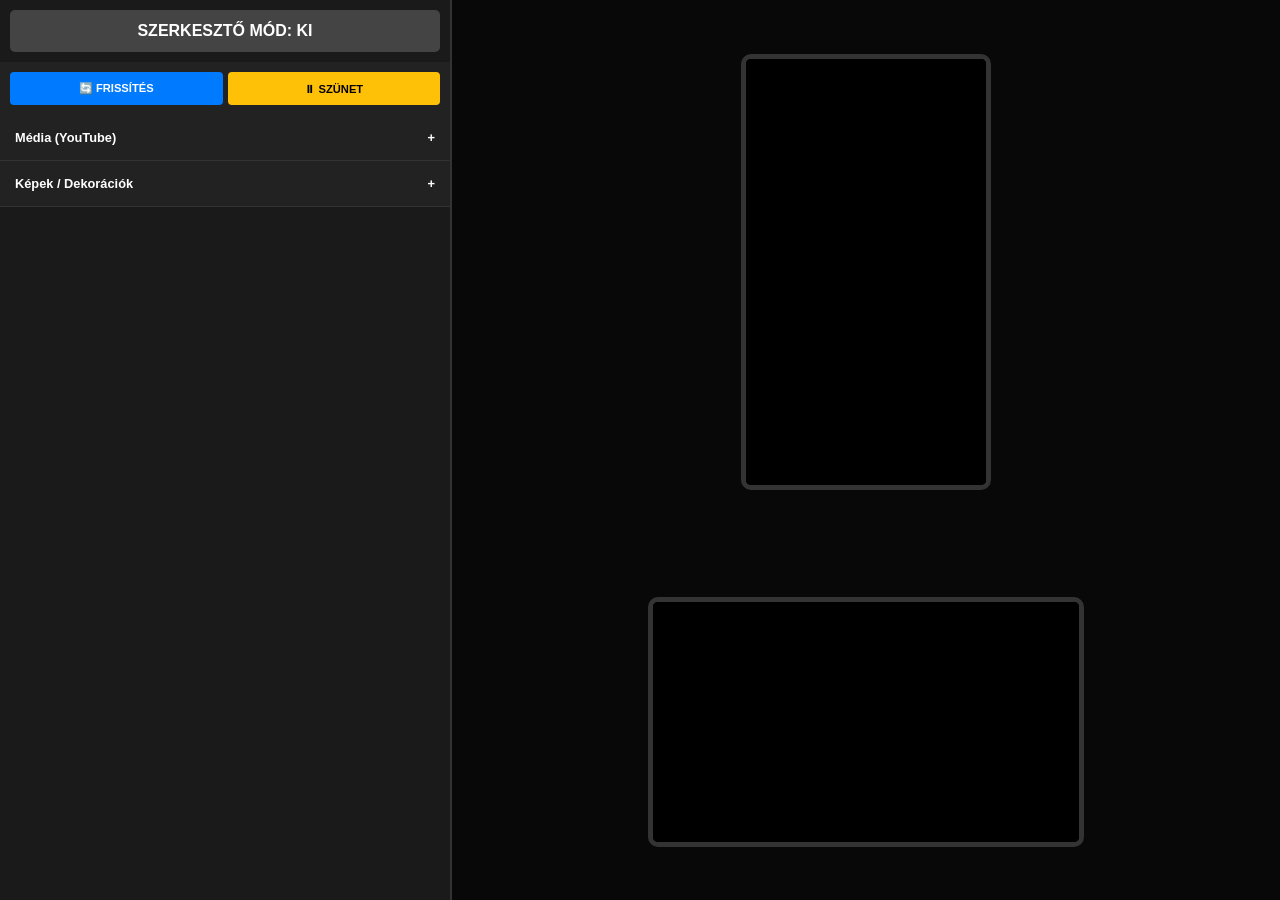
<file: admin5.html>
<!DOCTYPE html>
<html lang="hu">
<head>
    <meta charset="UTF-8">
    <title>NEO Admin - Dinamikus Képek</title>
    <style>
        :root { --neon: #0f0; --bg: #111; }
        body { margin: 0; display: flex; height: 100vh; background: #000; color: #fff; font-family: sans-serif; overflow: hidden; }
        .sidebar { width: 450px; background: #1a1a1a; border-right: 2px solid #333; overflow-y: auto; display: flex; flex-direction: column; }
        .preview-area { flex: 1; display: flex; flex-direction: column; align-items: center; justify-content: space-around; background: #080808; }
        
        /* Accordion */
        .accordion-item { border-bottom: 1px solid #333; }
        .accordion-header { padding: 15px; background: #222; cursor: pointer; display: flex; justify-content: space-between; font-weight: bold; font-size: 0.8rem; }
        .accordion-content { padding: 15px; display: none; background: #151515; }
        .accordion-content.active { display: block; }

        /* Controls */
        .live-toggle { background: #444; color: #fff; padding: 12px; text-align: center; font-weight: bold; cursor: pointer; margin: 10px; border-radius: 5px; }
        .live-toggle.on { background: var(--neon); color: #000; }
        .control-bar { padding: 10px; display: flex; gap: 5px; background: #222; }
        .btn { flex: 1; padding: 10px; border: none; border-radius: 4px; cursor: pointer; font-weight: bold; text-transform: uppercase; font-size: 0.7rem; }
        .btn-refresh { background: #007bff; color: white; }
        .btn-pause { background: #ffc107; color: #000; }
        
        /* Dinamikus gombok */
        .btn-add { background: #28a745; color: white; margin-top: 10px; }
        .btn-rem { background: #dc3545; color: white; margin-top: 10px; }

        /* Transform Grid */
        .view-grid { display: flex; gap: 5px; margin-top: 10px; border: 1px dashed #444; padding: 5px; }
        .view-section { flex: 1; }
        .view-section h6 { margin: 0 0 5px; font-size: 0.6rem; color: #888; }
        .input-group { display: grid; grid-template-columns: 1fr 1fr; gap: 3px; }
        input { background: #333; border: 1px solid #444; color: #fff; padding: 5px; font-size: 0.7rem; width: 100%; box-sizing: border-box; }

        /* Preview Iframes */
        .preview-container { border: 5px solid #333; border-radius: 10px; overflow: hidden; background: #000; }
        .p-port { width: 240px; height: 426px; }
        .p-land { width: 426px; height: 240px; }
        iframe { width: 100%; height: 100%; border: none; }
    </style>
</head>
<body>

<div class="sidebar">
    <div id="edit-toggle" class="live-toggle" onclick="toggleEdit()">SZERKESZTŐ MÓD: KI</div>

    <div class="control-bar">
        <button class="btn btn-refresh" onclick="manualRefresh()">🔄 Frissítés</button>
        <button id="play-pause-btn" class="btn btn-pause" onclick="togglePlayback()">⏸ Szünet</button>
    </div>

    <div class="accordion-item">
        <div class="accordion-header" onclick="toggleAccordion(this)"><span>Média (YouTube)</span><span class="sign">+</span></div>
        <div class="accordion-content">
            <input type="text" id="yt_input" placeholder="YouTube URL..." style="margin-bottom:10px;">
            <input type="hidden" id="yt">
            <div id="yt-fields"></div>
        </div>
    </div>

    <div class="accordion-item">
        <div class="accordion-header" onclick="toggleAccordion(this)"><span>Képek / Dekorációk</span><span class="sign">+</span></div>
        <div class="accordion-content">
            <div id="image-list"></div>
            <div style="display: flex; gap: 5px;">
                <button class="btn btn-add" onclick="ImageManager.add()">+ Új kép</button>
                <div class="accordion-item">
                <div class="accordion-header" onclick="toggleAccordion(this)"><span>Képek / Dekorációk</span><span class="sign">+</span></div>
                <div class="accordion-content">
                    <div id="image-list"></div>
                    <button class="btn btn-add" style="width:100%" onclick="ImageManager.add()">+ ÚJ KÉP HOZZÁADÁSA</button>
                    </div>
                </div>
            </div>
        </div>
    </div>
</div>

<div class="preview-area">
    <div class="preview-container p-port"><iframe id="ifr_p" src="index.html"></iframe></div>
    <div class="preview-container p-land"><iframe id="ifr_l" src="index.html"></iframe></div>
</div>

<script type="module">
    import { URLHandler } from './url-handler.js';
    import { TransformModule } from './transform-module.js';

    let isPlaying = true;
    let editMode = false;
    let imageCount = 0;

    // Globális ImageManager objektum
        window.ImageManager = {
        add: () => {
            imageCount++;
            const id = `d${imageCount}`;
            const div = document.createElement('div');
            div.id = `${id}-group`;
            div.style.padding = "15px 10px";
            div.style.borderBottom = "1px solid #444";
            div.style.position = "relative";
            div.style.background = "#1d1d1d";
            div.style.marginBottom = "5px";
    
            div.innerHTML = `
                <button onclick="ImageManager.removeByID('${id}-group')" 
                        style="position:absolute; right:5px; top:5px; background:#ff4444; color:white; border:none; border-radius:3px; cursor:pointer; font-size:0.6rem; padding:2px 6px;">X</button>
                <label style="font-size:0.6rem; color:var(--neon)">KÉP ID: ${id}</label>
                <input type="text" id="${id}url" placeholder="Kép URL (https://...)" oninput="update()">
                ${TransformModule.createUIFields(id)}
            `;
            document.getElementById('image-list').appendChild(div);
    
            // ALAPÉRTELMEZETT ÉRTÉKEK BEÁLLÍTÁSA (50%)
            // Álló nézet
            document.getElementById(`${id}x`).value = 50;
            document.getElementById(`${id}y`).value = 50;
            document.getElementById(`${id}w`).value = 50;
            document.getElementById(`${id}h`).value = 50;
            // Fekvő nézet
            document.getElementById(`l${id}x`).value = 50;
            document.getElementById(`l${id}y`).value = 50;
            document.getElementById(`l${id}w`).value = 50;
            document.getElementById(`l${id}h`).value = 50;
    
            window.update(); // Frissítés, hogy az előnézet is lássa az alapértékeket
        },
        removeByID: (groupID) => {
            const el = document.getElementById(groupID);
            if (el) { el.remove(); window.update(); }
        }
    };

    window.toggleAccordion = (h) => {
        const c = h.nextElementSibling;
        c.classList.toggle('active');
        h.querySelector('.sign').innerText = c.classList.contains('active') ? '-' : '+';
    };

    window.toggleEdit = () => {
        editMode = !editMode;
        const btn = document.getElementById('edit-toggle');
        btn.innerText = "SZERKESZTŐ MÓD: " + (editMode ? "BE" : "KI");
        btn.classList.toggle('on', editMode);
        window.update();
    };

    window.update = () => {
        const params = { imgCount: imageCount };
        document.querySelectorAll('input').forEach(i => { 
            if(i.id && i.id !== 'yt_input') params[i.id] = i.value; 
        });
        if (editMode) params.edit = '1';

        [document.getElementById('ifr_p'), document.getElementById('ifr_l')].forEach(ifr => {
            if (ifr.contentWindow) {
                ifr.contentWindow.postMessage({ type: 'STYLE', params }, '*');
            }
        });
    };

    window.manualRefresh = () => {
        const p = new URLSearchParams();
        p.set('imgCount', imageCount);
        document.querySelectorAll('input').forEach(i => { 
            if(i.id && i.id !== 'yt_input' && i.value) p.set(i.id, i.value); 
        });
        if (editMode) p.set('edit', '1');
        
        const url = 'index.html?' + p.toString();
        document.getElementById('ifr_p').src = url;
        document.getElementById('ifr_l').src = url;
    };

    window.togglePlayback = () => {
        isPlaying = !isPlaying;
        document.getElementById('play-pause-btn').innerText = isPlaying ? "⏸ Szünet" : "▶ Lejátszás";
        [document.getElementById('ifr_p'), document.getElementById('ifr_l')].forEach(ifr => {
            ifr.contentWindow.postMessage({ type: 'VIDEO', action: isPlaying ? 'play' : 'pause' }, '*');
        });
    };

    // Kezdő mezők
    window.addEventListener('DOMContentLoaded', () => {
        document.getElementById('yt-fields').innerHTML = TransformModule.createUIFields('v');
        document.getElementById('yt_input').addEventListener('input', (e) => {
            document.getElementById('yt').value = URLHandler.parseYouTubeID(e.target.value);
        });
    });
</script>
</body>
</html>
</file>
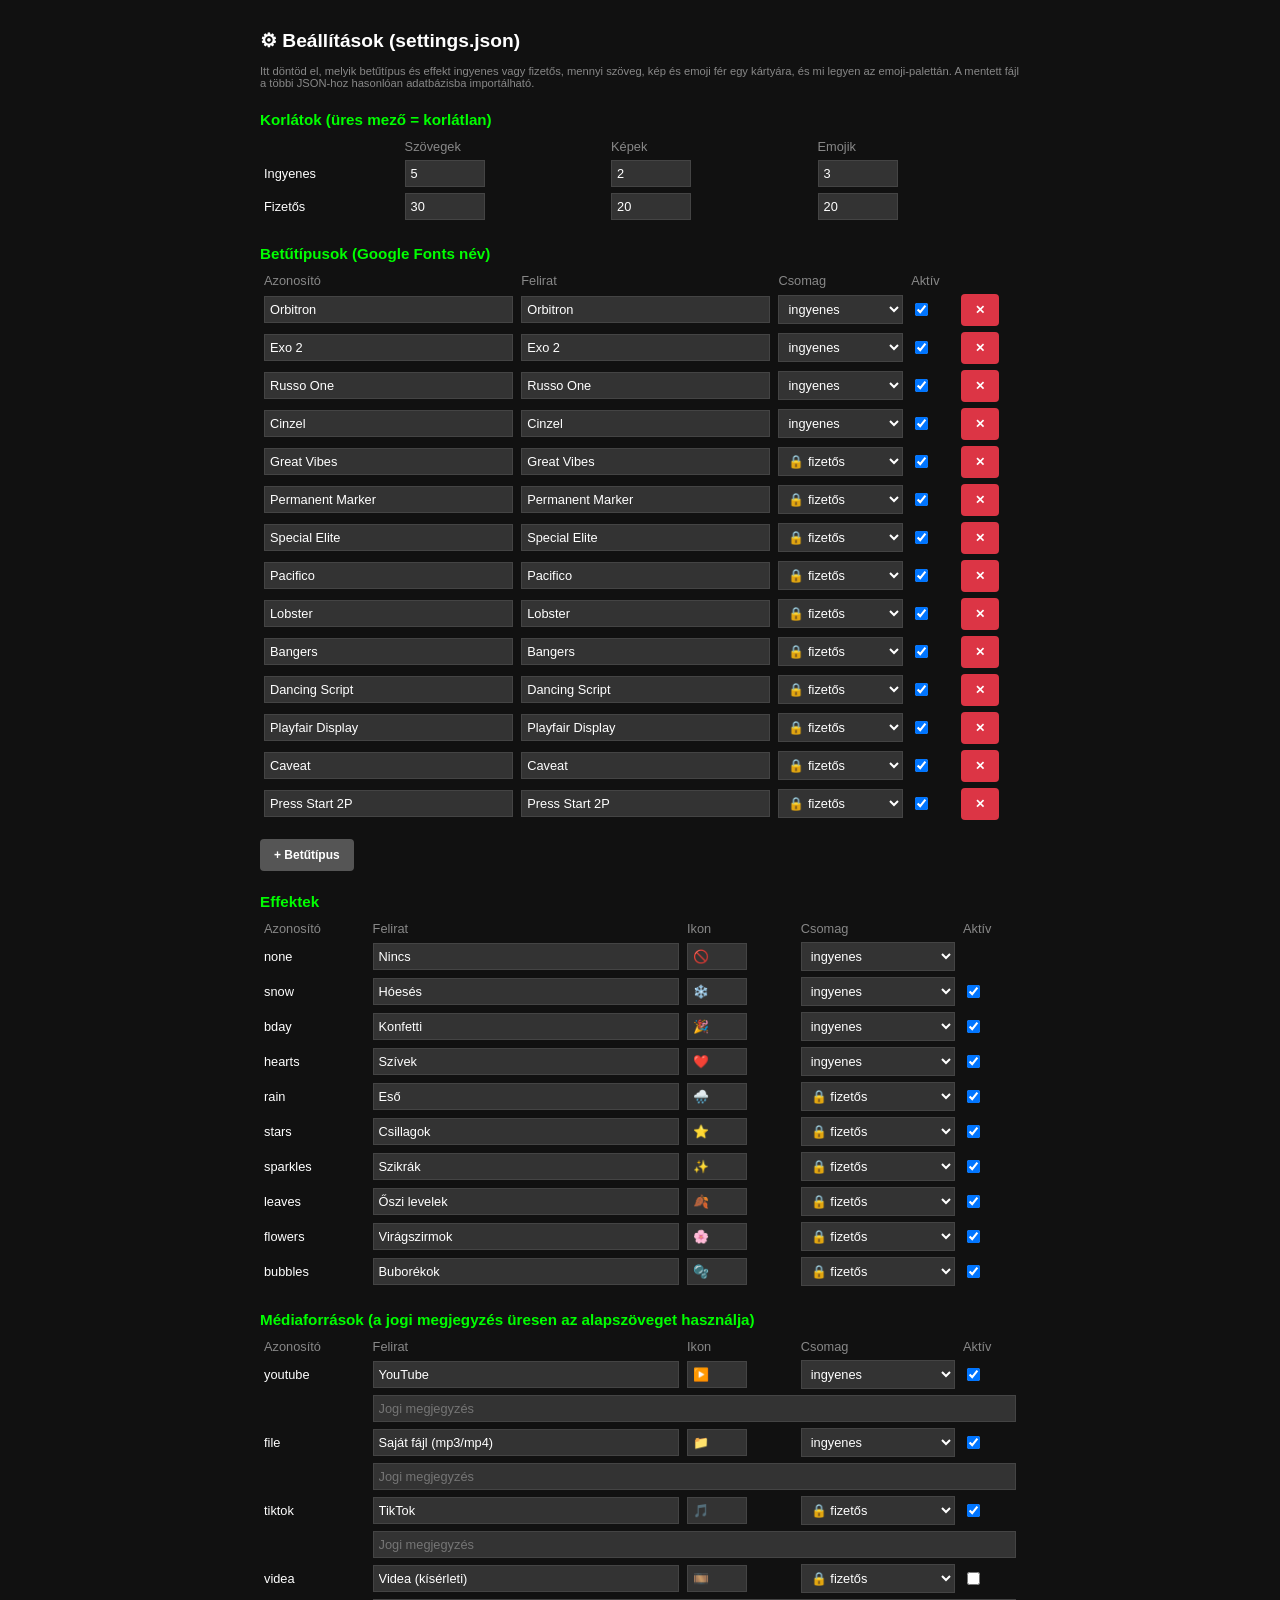
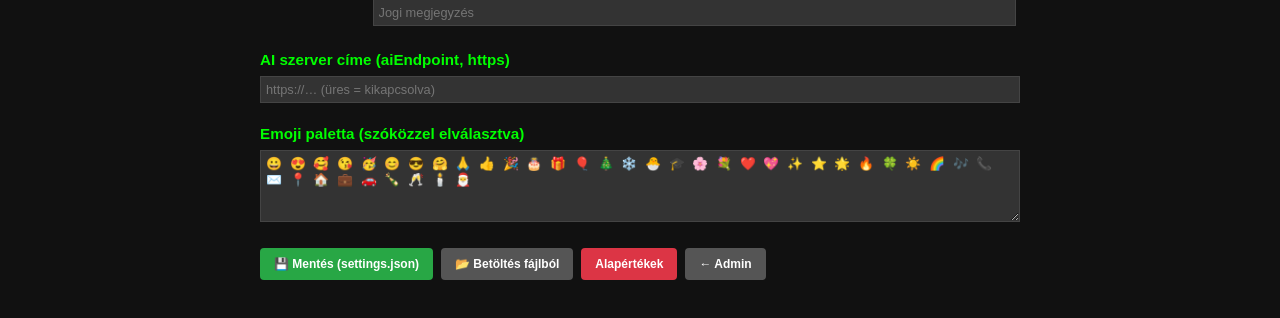
<file: setting.html>
<!DOCTYPE html>
<html lang="hu">
<head>
<meta charset="UTF-8">
<meta name="viewport" content="width=device-width, initial-scale=1">
<meta name="robots" content="noindex">
<link rel="icon" href="data:,">
<title>Beállítások</title>
<style>
    body { margin: 0; background: #111; color: #fff; font-family: sans-serif; }
    main { max-width: 760px; margin: 0 auto; padding: 16px; }
    h1 { font-size: 1.2rem; } h2 { font-size: .95rem; color: #0f0; margin: 22px 0 8px; }
    table { width: 100%; border-collapse: collapse; font-size: .8rem; } th { text-align: left; color: #888; font-weight: normal; }
    td, th { padding: 3px 4px; }
    input, select, textarea { background: #333; border: 1px solid #444; color: #fff; padding: 5px; box-sizing: border-box; width: 100%; font-size: .8rem; }
    input[type=checkbox] { width: auto; } input[type=number] { width: 80px; }
    button, .btn { background: #28a745; color: #fff; border: 0; border-radius: 4px; padding: 9px 14px; cursor: pointer; font-weight: bold; font-size: .75rem; text-decoration: none; display: inline-block; }
    .bar { display: flex; gap: 8px; flex-wrap: wrap; margin: 22px 0; align-items: center; }
    .gray { background: #555; } .red { background: #dc3545; } .hint { color: #888; font-size: .7rem; }
    :focus-visible { outline: 2px solid #0f0; }
</style>
</head>
<body><main>
<h1>⚙ Beállítások (settings.json)</h1>
<p class="hint">Itt döntöd el, melyik betűtípus és effekt ingyenes vagy fizetős, mennyi szöveg, kép és emoji fér egy kártyára, és mi legyen az emoji-palettán. A mentett fájl a többi JSON-hoz hasonlóan adatbázisba importálható.</p>

<h2>Korlátok (üres mező = korlátlan)</h2><table id="lim"></table>
<h2>Betűtípusok (Google Fonts név)</h2><table id="fonts"></table><p><button type="button" id="addf" class="gray">+ Betűtípus</button></p>
<h2>Effektek</h2><table id="fx"></table>
<h2>Médiaforrások (a jogi megjegyzés üresen az alapszöveget használja)</h2><table id="prov"></table>
<h2>AI szerver címe (aiEndpoint, https)</h2><input id="ai" placeholder="https://… (üres = kikapcsolva)">
<h2>Emoji paletta (szóközzel elválasztva)</h2><textarea id="emo" rows="4"></textarea>

<div class="bar">
    <button type="button" id="save">💾 Mentés (settings.json)</button>
    <label class="btn gray">📂 Betöltés fájlból<input type="file" id="imp" accept=".json" hidden></label>
    <button type="button" id="reset" class="red">Alapértékek</button>
    <a class="btn gray" href="admin.html">← Admin</a>
</div>

<script type="module">
import { DEFAULTS, merge, loadSettings } from './settings.js';
const $ = id => document.getElementById(id);
const esc = s => String(s ?? '').replace(/[&<>"']/g, c => '&#' + c.charCodeAt(0) + ';');
const tier = v => `<select data-k="tier"><option value="free"${v === 'free' ? ' selected' : ''}>ingyenes</option><option value="paid"${v === 'paid' ? ' selected' : ''}>🔒 fizetős</option></select>`;
const chk = v => `<input type="checkbox" data-k="enabled" aria-label="Engedélyezett"${v ? ' checked' : ''}>`;
let S;

function fontRow(f) {
    return `<tr data-row><td><input data-k="id" value="${esc(f.id)}" aria-label="Google Fonts név"></td><td><input data-k="label" value="${esc(f.label)}" aria-label="Megjelenő név"></td><td>${tier(f.tier)}</td><td>${chk(f.enabled)}</td><td><button type="button" class="red" data-del aria-label="Törlés">✕</button></td></tr>`;
}
function render() {
    $('lim').innerHTML = '<tr><th></th><th>Szövegek</th><th>Képek</th><th>Emojik</th></tr>' + ['free', 'paid'].map(p =>
        `<tr data-p="${p}"><td>${p === 'free' ? 'Ingyenes' : 'Fizetős'}</td>${['texts', 'images', 'emojis'].map(t =>
            `<td><input type="number" min="0" data-t="${t}" value="${esc(S.limits?.[p]?.[t] ?? '')}" placeholder="∞"></td>`).join('')}</tr>`).join('');
    $('fonts').innerHTML = '<tr><th>Azonosító</th><th>Felirat</th><th>Csomag</th><th>Aktív</th><th></th></tr>' + S.fonts.map(fontRow).join('');
    $('fx').innerHTML = '<tr><th>Azonosító</th><th>Felirat</th><th>Ikon</th><th>Csomag</th><th>Aktív</th></tr>' + S.effects.map(e =>
        `<tr data-row data-id="${esc(e.id)}"><td>${esc(e.id)}</td><td><input data-k="label" value="${esc(e.label)}"></td><td><input data-k="icon" value="${esc(e.icon)}" style="width:60px"></td><td>${tier(e.tier)}</td><td>${e.id === 'none' ? '' : chk(e.enabled)}</td></tr>`).join('');
    $('ai').value = S.aiEndpoint || '';
    $('emo').value = S.emojis.join(' ');
    $('prov').innerHTML = '<tr><th>Azonosító</th><th>Felirat</th><th>Ikon</th><th>Csomag</th><th>Aktív</th></tr>' + S.providers.map(e =>
        `<tr data-row data-id="${esc(e.id)}"><td>${esc(e.id)}</td><td><input data-k="label" value="${esc(e.label)}"></td><td><input data-k="icon" value="${esc(e.icon)}" style="width:60px"></td><td>${tier(e.tier)}</td><td>${chk(e.enabled)}</td></tr>` +
        `<tr><td></td><td colspan="4"><input data-k="legal" placeholder="Jogi megjegyzés" value="${esc(e.legal)}"></td></tr>`).join('');
}
const g = (tr, k) => tr.querySelector(`[data-k="${k}"]`);
function read() {
    const limits = {};
    document.querySelectorAll('#lim tr[data-p]').forEach(tr => {
        limits[tr.dataset.p] = {};
        tr.querySelectorAll('input').forEach(i => { limits[tr.dataset.p][i.dataset.t] = i.value === '' ? null : Math.max(0, +i.value); });
    });
    const fonts = [...$('fonts').querySelectorAll('tr[data-row]')].map(tr => ({
        id: g(tr, 'id').value.trim(), label: g(tr, 'label').value.trim() || g(tr, 'id').value.trim(),
        tier: g(tr, 'tier').value, enabled: g(tr, 'enabled').checked
    })).filter(f => /^[A-Za-z0-9 ]{2,40}$/.test(f.id));
    const effects = [...$('fx').querySelectorAll('tr[data-row]')].map(tr => ({
        id: tr.dataset.id, label: g(tr, 'label').value.trim() || tr.dataset.id, icon: g(tr, 'icon').value.trim(),
        tier: g(tr, 'tier').value, enabled: tr.dataset.id === 'none' ? true : g(tr, 'enabled').checked
    }));
    const providers = [...$('prov').querySelectorAll('tr[data-row]')].map(tr => ({
        id: tr.dataset.id, label: g(tr, 'label').value.trim() || tr.dataset.id, icon: g(tr, 'icon').value.trim(),
        tier: g(tr, 'tier').value, enabled: g(tr, 'enabled').checked, legal: g(tr.nextElementSibling, 'legal').value.trim()
    }));
    return { schemaVersion: 1, limits, fonts, effects, providers, aiEndpoint: /^https:\/\//.test($('ai').value.trim()) ? $('ai').value.trim() : '', emojis: $('emo').value.split(/\s+/).filter(Boolean) };
}
$('fonts').addEventListener('click', e => { if (e.target.dataset.del !== undefined) e.target.closest('tr').remove(); });
$('addf').addEventListener('click', () => $('fonts').insertAdjacentHTML('beforeend', fontRow({ id: '', label: '', tier: 'paid', enabled: true })));
$('save').addEventListener('click', () => {
    const a = document.createElement('a');
    a.href = URL.createObjectURL(new Blob([JSON.stringify(read(), null, 2)], { type: 'application/json' }));
    a.download = 'settings.json'; a.click(); URL.revokeObjectURL(a.href);
});
$('imp').addEventListener('change', async e => {
    try { S = merge(JSON.parse(await e.target.files[0].text())); render(); } catch { alert('Érvénytelen JSON fájl.'); }
});
$('reset').addEventListener('click', () => { if (confirm('Visszaállítod az alapértékeket?')) { S = merge(null); render(); } });

S = await loadSettings(); render();
</script>
</main></body>
</html>
</file>
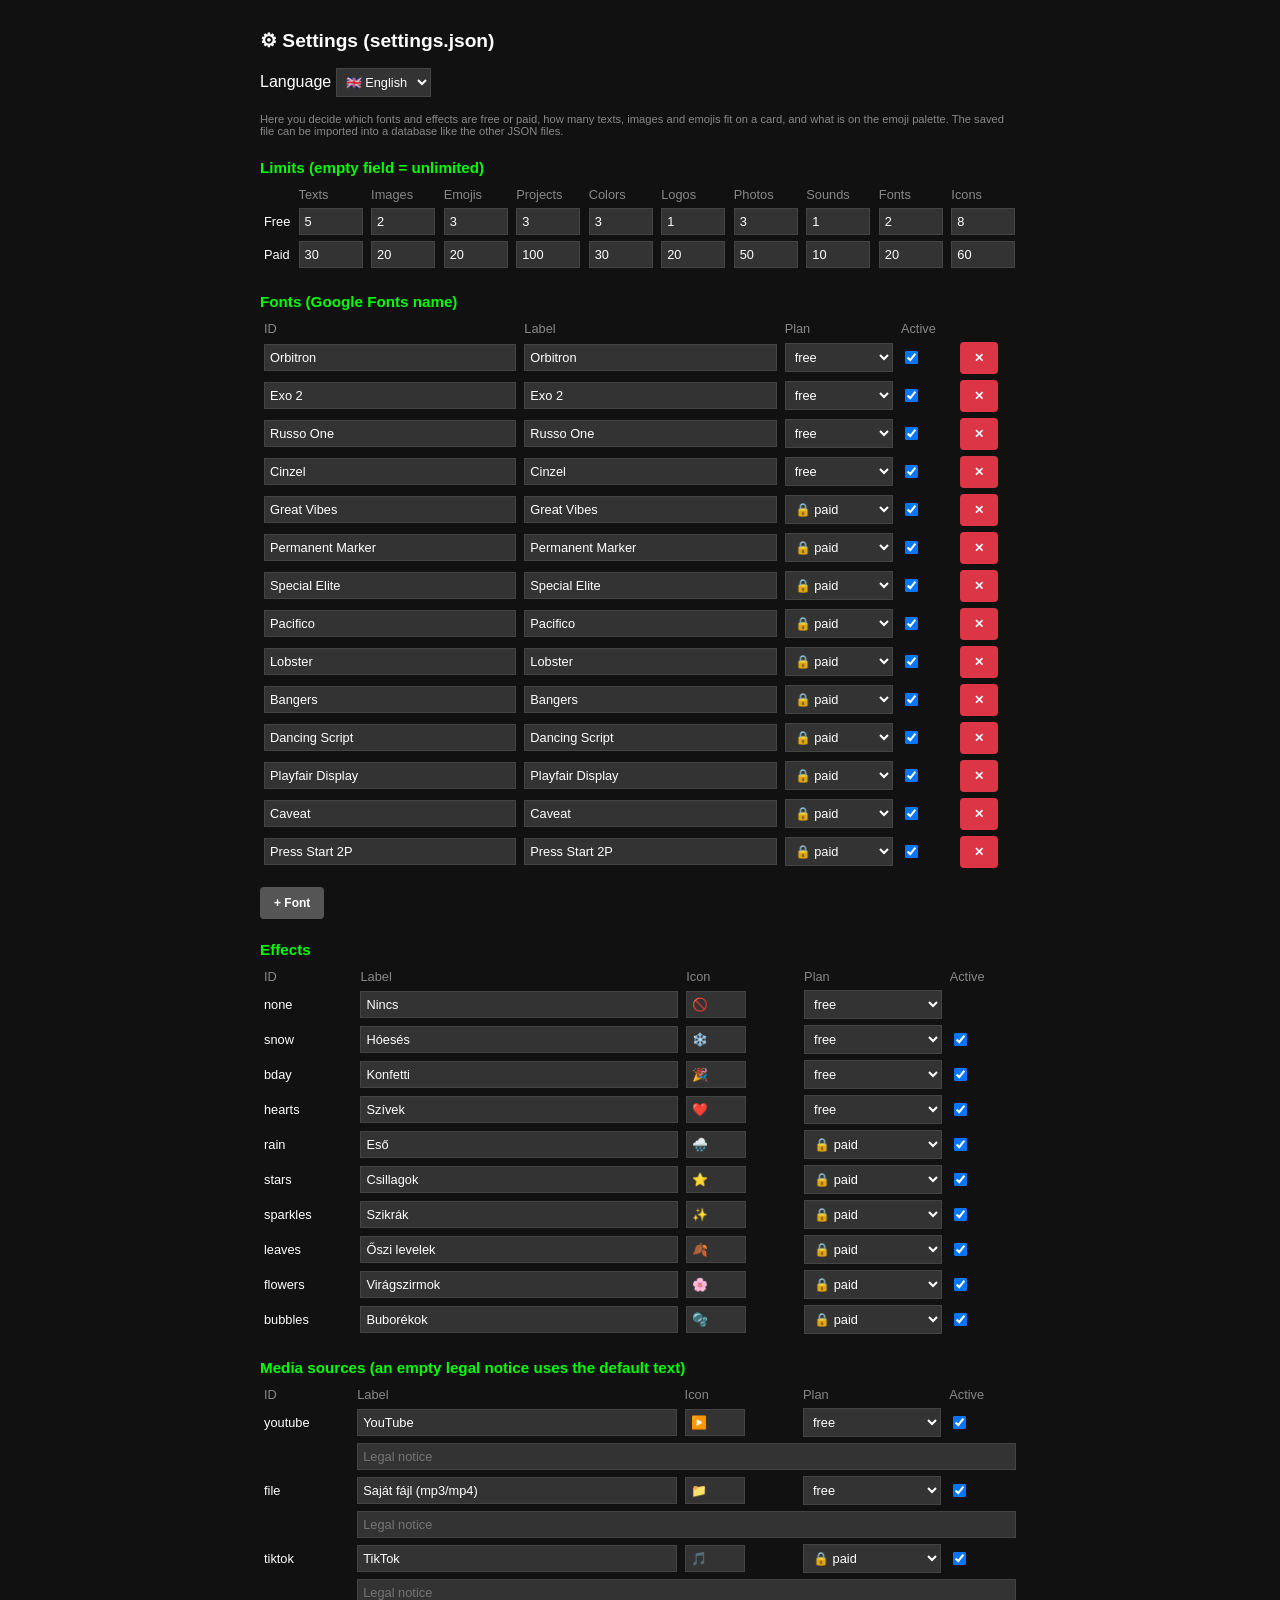
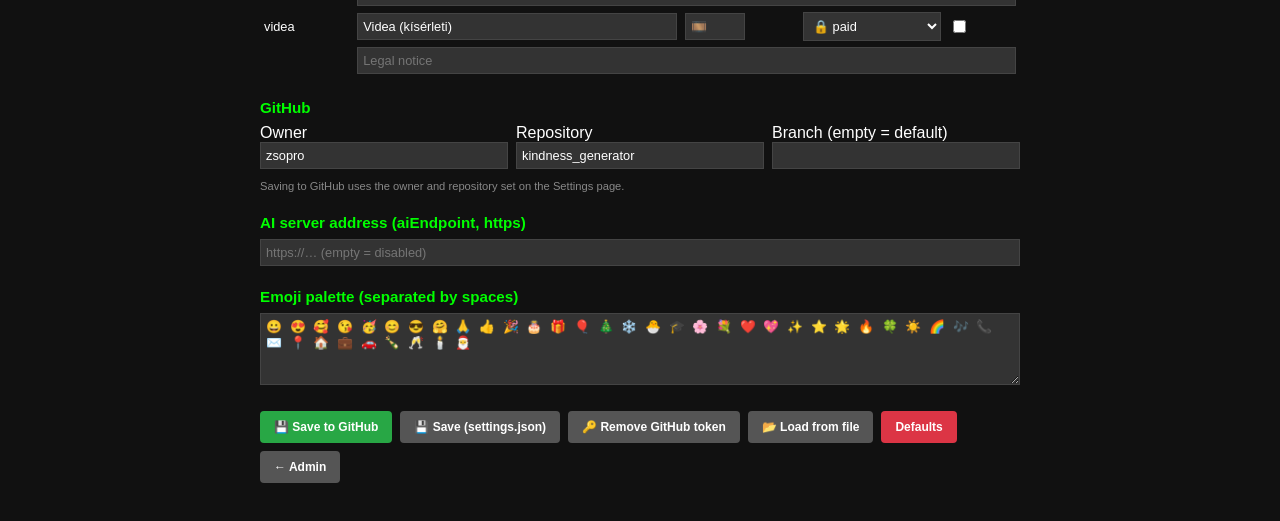
<file: settings.html>
<!DOCTYPE html>
<html lang="hu">
<head>
<meta charset="UTF-8">
<meta name="viewport" content="width=device-width, initial-scale=1">
<meta name="robots" content="noindex">
<link rel="icon" href="data:,">
<title>Beállítások</title>
<style>
    body { margin: 0; background: #111; color: #fff; font-family: sans-serif; }
    main { max-width: 760px; margin: 0 auto; padding: 16px; }
    h1 { font-size: 1.2rem; } h2 { font-size: .95rem; color: #0f0; margin: 22px 0 8px; }
    table { width: 100%; border-collapse: collapse; font-size: .8rem; } th { text-align: left; color: #888; font-weight: normal; }
    td, th { padding: 3px 4px; }
    input, select, textarea { background: #333; border: 1px solid #444; color: #fff; padding: 5px; box-sizing: border-box; width: 100%; font-size: .8rem; }
    input[type=checkbox] { width: auto; } input[type=number] { width: 64px; }
    button, .btn { background: #28a745; color: #fff; border: 0; border-radius: 4px; padding: 9px 14px; cursor: pointer; font-weight: bold; font-size: .75rem; text-decoration: none; display: inline-block; }
    .bar { display: flex; gap: 8px; flex-wrap: wrap; margin: 22px 0; align-items: center; }
    .gray { background: #555; } .red { background: #dc3545; } .hint { color: #888; font-size: .7rem; }
    :focus-visible { outline: 2px solid #0f0; }
</style>
</head>
<body><main>
<h1>⚙ Beállítások (settings.json)</h1>
<p><label style="display:inline-block">Nyelv <select id="lang" style="width:auto"></select></label></p>
<p class="hint">Itt döntöd el, melyik betűtípus és effekt ingyenes vagy fizetős, mennyi szöveg, kép és emoji fér egy kártyára, és mi legyen az emoji-palettán. A mentett fájl a többi JSON-hoz hasonlóan adatbázisba importálható.</p>

<h2>Korlátok (üres mező = korlátlan)</h2><table id="lim"></table>
<h2>Betűtípusok (Google Fonts név)</h2><table id="fonts"></table><p><button type="button" id="addf" class="gray">+ Betűtípus</button></p>
<h2>Effektek</h2><table id="fx"></table>
<h2>Médiaforrások (a jogi megjegyzés üresen az alapszöveget használja)</h2><table id="prov"></table>
<h2>GitHub</h2>
<div style="display:flex;gap:8px"><label style="flex:1">Tulajdonos<input id="gh-owner"></label><label style="flex:1">Repó<input id="gh-repo"></label><label style="flex:1">Ág (üres = alapértelmezett)<input id="gh-branch"></label></div>
<p class="hint">A GitHub tárolóba mentés a Beállítások oldalon megadott tulajdonosra és repóra történik.</p>
<h2>AI szerver címe (aiEndpoint, https)</h2><input id="ai" placeholder="https://… (üres = kikapcsolva)">
<h2>Emoji paletta (szóközzel elválasztva)</h2><textarea id="emo" rows="4"></textarea>

<p class="hint" id="gh-msg" role="status"></p>
<div class="bar">
    <button type="button" id="save-gh">💾 Mentés GitHubra</button>
    <button type="button" id="save" class="gray">💾 Mentés (settings.json)</button>
    <button type="button" id="gh-clear" class="gray">🔑 GitHub token törlése</button>
    <label class="btn gray">📂 Betöltés fájlból<input type="file" id="imp" accept=".json" hidden></label>
    <button type="button" id="reset" class="red">Alapértékek</button>
    <a class="btn gray" href="admin.html">← Admin</a>
</div>

<script type="module">
import { DEFAULTS, merge, loadSettings } from './settings.js';
import { initI18n, t } from './i18n.js';
import { ghUpdateJSON, ghToken, ghCfg, ghClearToken } from './github.js';
const $ = id => document.getElementById(id);
const esc = s => String(s ?? '').replace(/[&<>"']/g, c => '&#' + c.charCodeAt(0) + ';');
const tier = v => `<select data-k="tier"><option value="free"${v === 'free' ? ' selected' : ''}>ingyenes</option><option value="paid"${v === 'paid' ? ' selected' : ''}>🔒 fizetős</option></select>`;
const chk = v => `<input type="checkbox" data-k="enabled" aria-label="Engedélyezett"${v ? ' checked' : ''}>`;
let S;

function fontRow(f) {
    return `<tr data-row><td><input data-k="id" value="${esc(f.id)}" aria-label="Google Fonts név"></td><td><input data-k="label" value="${esc(f.label)}" aria-label="Megjelenő név"></td><td>${tier(f.tier)}</td><td>${chk(f.enabled)}</td><td><button type="button" class="red" data-del aria-label="Törlés">✕</button></td></tr>`;
}
function render() {
    $('lim').innerHTML = '<tr><th></th><th>Szövegek</th><th>Képek</th><th>Emojik</th><th>Projektek</th><th>Színek</th><th>Logók</th><th>Fotók</th><th>Hangok</th><th>Betűtípusok</th><th>Ikonok</th></tr>' + ['free', 'paid'].map(p =>
        `<tr data-p="${p}"><td>${p === 'free' ? 'Ingyenes' : 'Fizetős'}</td>${['texts', 'images', 'emojis', 'projects', 'colors', 'logos', 'photos', 'audio', 'fonts', 'icons'].map(t =>
            `<td><input type="number" min="0" data-t="${t}" value="${esc(S.limits?.[p]?.[t] ?? '')}" placeholder="∞"></td>`).join('')}</tr>`).join('');
    $('fonts').innerHTML = '<tr><th>Azonosító</th><th>Felirat</th><th>Csomag</th><th>Aktív</th><th></th></tr>' + S.fonts.map(fontRow).join('');
    $('fx').innerHTML = '<tr><th>Azonosító</th><th>Felirat</th><th>Ikon</th><th>Csomag</th><th>Aktív</th></tr>' + S.effects.map(e =>
        `<tr data-row data-id="${esc(e.id)}"><td>${esc(e.id)}</td><td><input data-k="label" value="${esc(e.label)}"></td><td><input data-k="icon" value="${esc(e.icon)}" style="width:60px"></td><td>${tier(e.tier)}</td><td>${e.id === 'none' ? '' : chk(e.enabled)}</td></tr>`).join('');
    $('ai').value = S.aiEndpoint || '';
    $('gh-owner').value = S.github.owner || ''; $('gh-repo').value = S.github.repo || ''; $('gh-branch').value = S.github.branch || '';
    $('emo').value = S.emojis.join(' ');
    $('prov').innerHTML = '<tr><th>Azonosító</th><th>Felirat</th><th>Ikon</th><th>Csomag</th><th>Aktív</th></tr>' + S.providers.map(e =>
        `<tr data-row data-id="${esc(e.id)}"><td>${esc(e.id)}</td><td><input data-k="label" value="${esc(e.label)}"></td><td><input data-k="icon" value="${esc(e.icon)}" style="width:60px"></td><td>${tier(e.tier)}</td><td>${chk(e.enabled)}</td></tr>` +
        `<tr><td></td><td colspan="4"><input data-k="legal" placeholder="Jogi megjegyzés" value="${esc(e.legal)}"></td></tr>`).join('');
}
const g = (tr, k) => tr.querySelector(`[data-k="${k}"]`);
const ghRead = () => ({ owner: $('gh-owner').value.trim(), repo: $('gh-repo').value.trim(), branch: $('gh-branch').value.trim() });
function read() {
    const limits = {};
    document.querySelectorAll('#lim tr[data-p]').forEach(tr => {
        limits[tr.dataset.p] = {};
        tr.querySelectorAll('input').forEach(i => { limits[tr.dataset.p][i.dataset.t] = i.value === '' ? null : Math.max(0, +i.value); });
    });
    const fonts = [...$('fonts').querySelectorAll('tr[data-row]')].map(tr => ({
        id: g(tr, 'id').value.trim(), label: g(tr, 'label').value.trim() || g(tr, 'id').value.trim(),
        tier: g(tr, 'tier').value, enabled: g(tr, 'enabled').checked
    })).filter(f => /^[A-Za-z0-9 ]{2,40}$/.test(f.id));
    const effects = [...$('fx').querySelectorAll('tr[data-row]')].map(tr => ({
        id: tr.dataset.id, label: g(tr, 'label').value.trim() || tr.dataset.id, icon: g(tr, 'icon').value.trim(),
        tier: g(tr, 'tier').value, enabled: tr.dataset.id === 'none' ? true : g(tr, 'enabled').checked
    }));
    const providers = [...$('prov').querySelectorAll('tr[data-row]')].map(tr => ({
        id: tr.dataset.id, label: g(tr, 'label').value.trim() || tr.dataset.id, icon: g(tr, 'icon').value.trim(),
        tier: g(tr, 'tier').value, enabled: g(tr, 'enabled').checked, legal: g(tr.nextElementSibling, 'legal').value.trim()
    }));
    return { schemaVersion: 1, github: ghRead(), limits, fonts, effects, providers, aiEndpoint: /^https:\/\//.test($('ai').value.trim()) ? $('ai').value.trim() : '', emojis: $('emo').value.split(/\s+/).filter(Boolean) };
}
$('fonts').addEventListener('click', e => { if (e.target.dataset.del !== undefined) e.target.closest('tr').remove(); });
$('addf').addEventListener('click', () => $('fonts').insertAdjacentHTML('beforeend', fontRow({ id: '', label: '', tier: 'paid', enabled: true })));
$('save').addEventListener('click', () => {
    const a = document.createElement('a');
    a.href = URL.createObjectURL(new Blob([JSON.stringify(read(), null, 2)], { type: 'application/json' }));
    a.download = 'settings.json'; a.click(); URL.revokeObjectURL(a.href);
});
$('imp').addEventListener('change', async e => {
    try { S = merge(JSON.parse(await e.target.files[0].text())); render(); } catch { alert(t('Érvénytelen JSON fájl.')); }
});
$('reset').addEventListener('click', () => { if (confirm(t('Visszaállítod az alapértékeket?'))) { S = merge(null); render(); } });

$('save-gh').addEventListener('click', async () => {     // a settings.json mentése a GitHub tárolóba
    const m = $('gh-msg');
    try {
        m.textContent = t('Mentés a GitHubra…');
        const data = read();
        await ghUpdateJSON({ ...ghCfg(data), path: 'settings.json', token: ghToken(t), message: 'Beállítások frissítése', mutate: () => data });
        m.textContent = t('Elmentve a GitHubra. Az oldal frissülése 1–2 percet vehet igénybe.');
    } catch (err) { console.error(err); m.textContent = t('A GitHubra mentés nem sikerült ({x}). A sablon JSON-ját letöltöttük helyette.', { x: err.message }); $('save').click(); }
});
$('gh-clear').addEventListener('click', () => { ghClearToken(); $('gh-msg').textContent = t('Token törölve.'); });

try { await initI18n(); } catch (err) { console.error(err); }
S = await loadSettings(); render();
</script>
</main></body>
</html>
</file>
